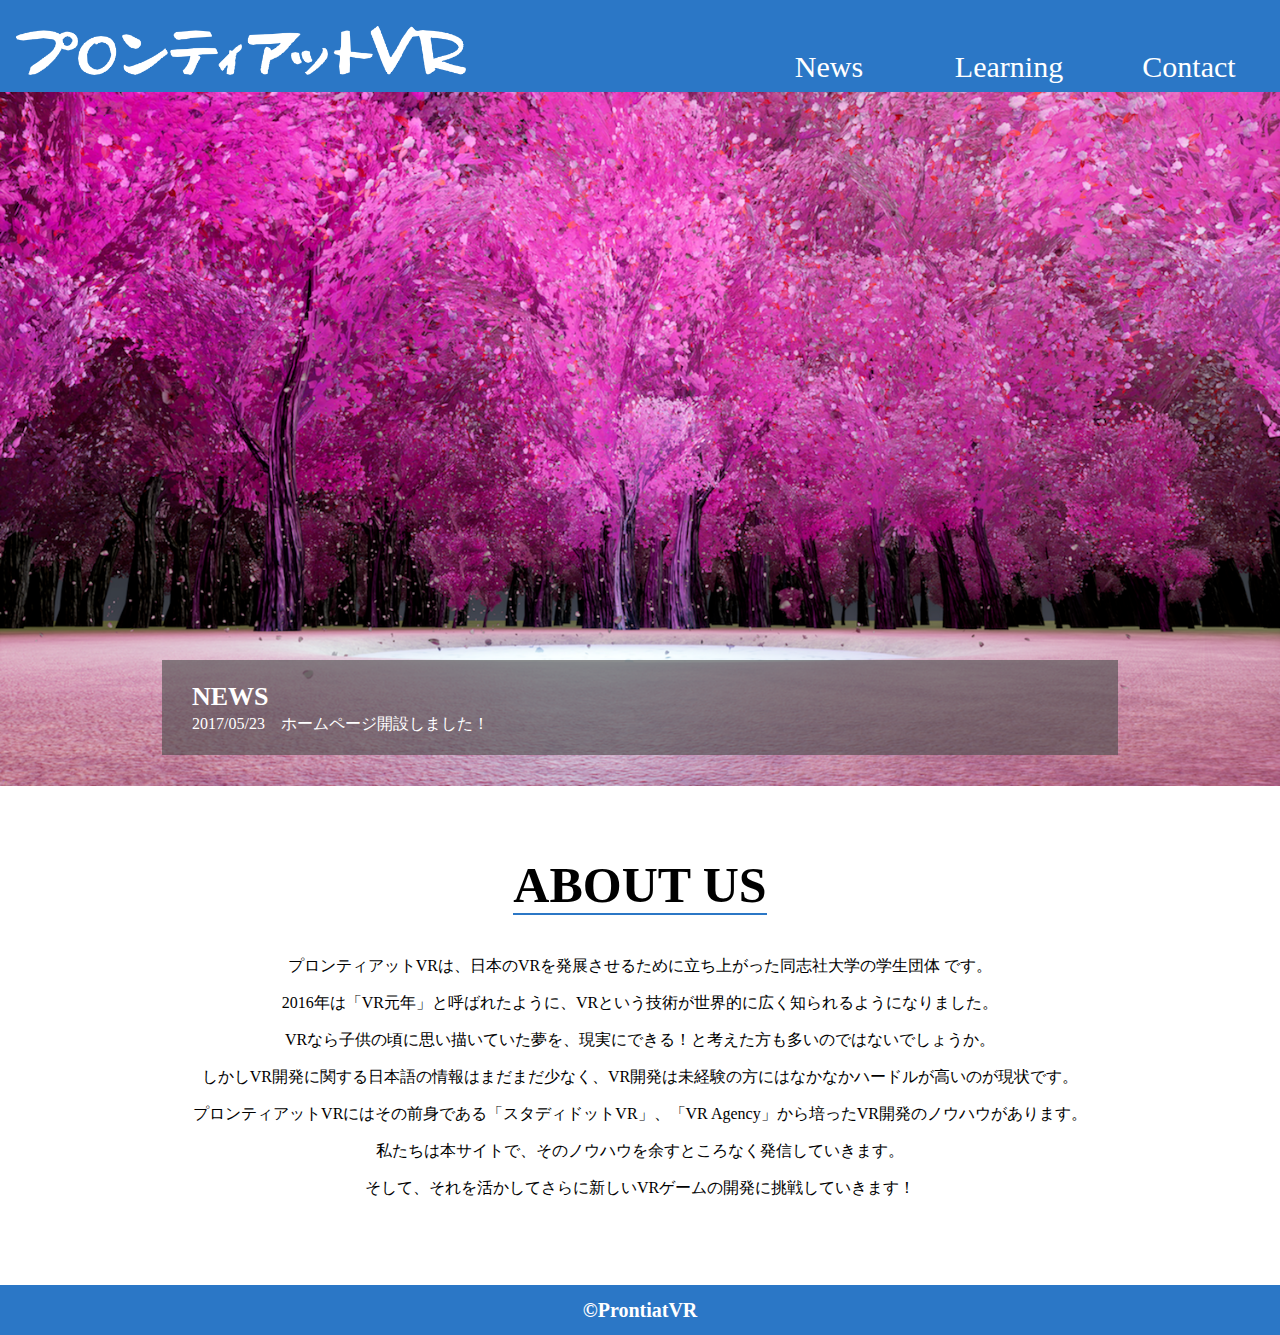
<file: index.html>
<!DOCTYPE html>
<html lang="ja">
<head>
  <meta charset="utf-8">
  <title>プロンティアットVR</title>
  <link rel="stylesheet" href="main_top.css">
  <meta name="viewport" content="width=device-width,initial-scale=1.0">
</head>
<body>
  <header>
       <p><a href="index.html"><img src="images/logo_pronti.png"></a></p>
     <div id="pc_menu">
      <ul>
        <li><a href="news.html">News</a></li>
        <li><a href="http://www.prontiatvr.com/learning/devblog">Learning</a></li>
        <li><a href="contact.html">Contact</a></li>
      </ul>
    </div>>
  </header>
  <div id="smt_menu">
    <ul>
      <li><a href="news.html"><img src="images/icn_news.png"></a></li>
      <li><a href="http://www.prontiatvr.com/learning/devblog"><img src="images/icn_learning.png"></a></li>
      <li><a href="contact.html"><img src="images/icn_contact.png"></a></li>
    </ul>
  </div>
  <div id="pc_sakura">
    <img src="images/pc_sakura.png">
  </div>
  <div id="pc_news">
    <h2>NEWS</h2>
    <P> 2017/05/23　ホームページ開設しました！</P>
  </div>
  <div id="smt_sakura">
    <img src="images/smt_sakura.png">
  </div>
  <div id="smt_news">
        <h2><span style="border-bottom:solid 2px rgb(43, 119, 198);">NEWS</span></h2>
        <P>2017/05/23　ホームページ開設しました！</P>
  </div>
  <div id="about_us">
    <main>
      <h2><span style="border-bottom:solid 2px rgb(43, 119, 198);">ABOUT US</span></h2>
      <P>プロンティアットVRは、日本のVRを発展させるために立ち上がった同志社大学の学生団体
です。</p><p>
2016年は「VR元年」と呼ばれたように、VRという技術が世界的に広く知られるようになりました。</p><p>
VRなら子供の頃に思い描いていた夢を、現実にできる！と考えた方も多いのではないでしょうか。</p><p>
しかしVR開発に関する日本語の情報はまだまだ少なく、VR開発は未経験の方にはなかなかハードルが高いのが現状です。</p><p>
プロンティアットVRにはその前身である「スタディドットVR」、「VR Agency」から培ったVR開発のノウハウがあります。</p><p>
私たちは本サイトで、そのノウハウを余すところなく発信していきます。</p><p>
そして、それを活かしてさらに新しいVRゲームの開発に挑戦していきます！</P>
    </main>
    <div class="clear"></div>
  </div>
  <footer><h4>
    ©︎ProntiatVR</h4>
  </footer>
</body>
</html>
</file>
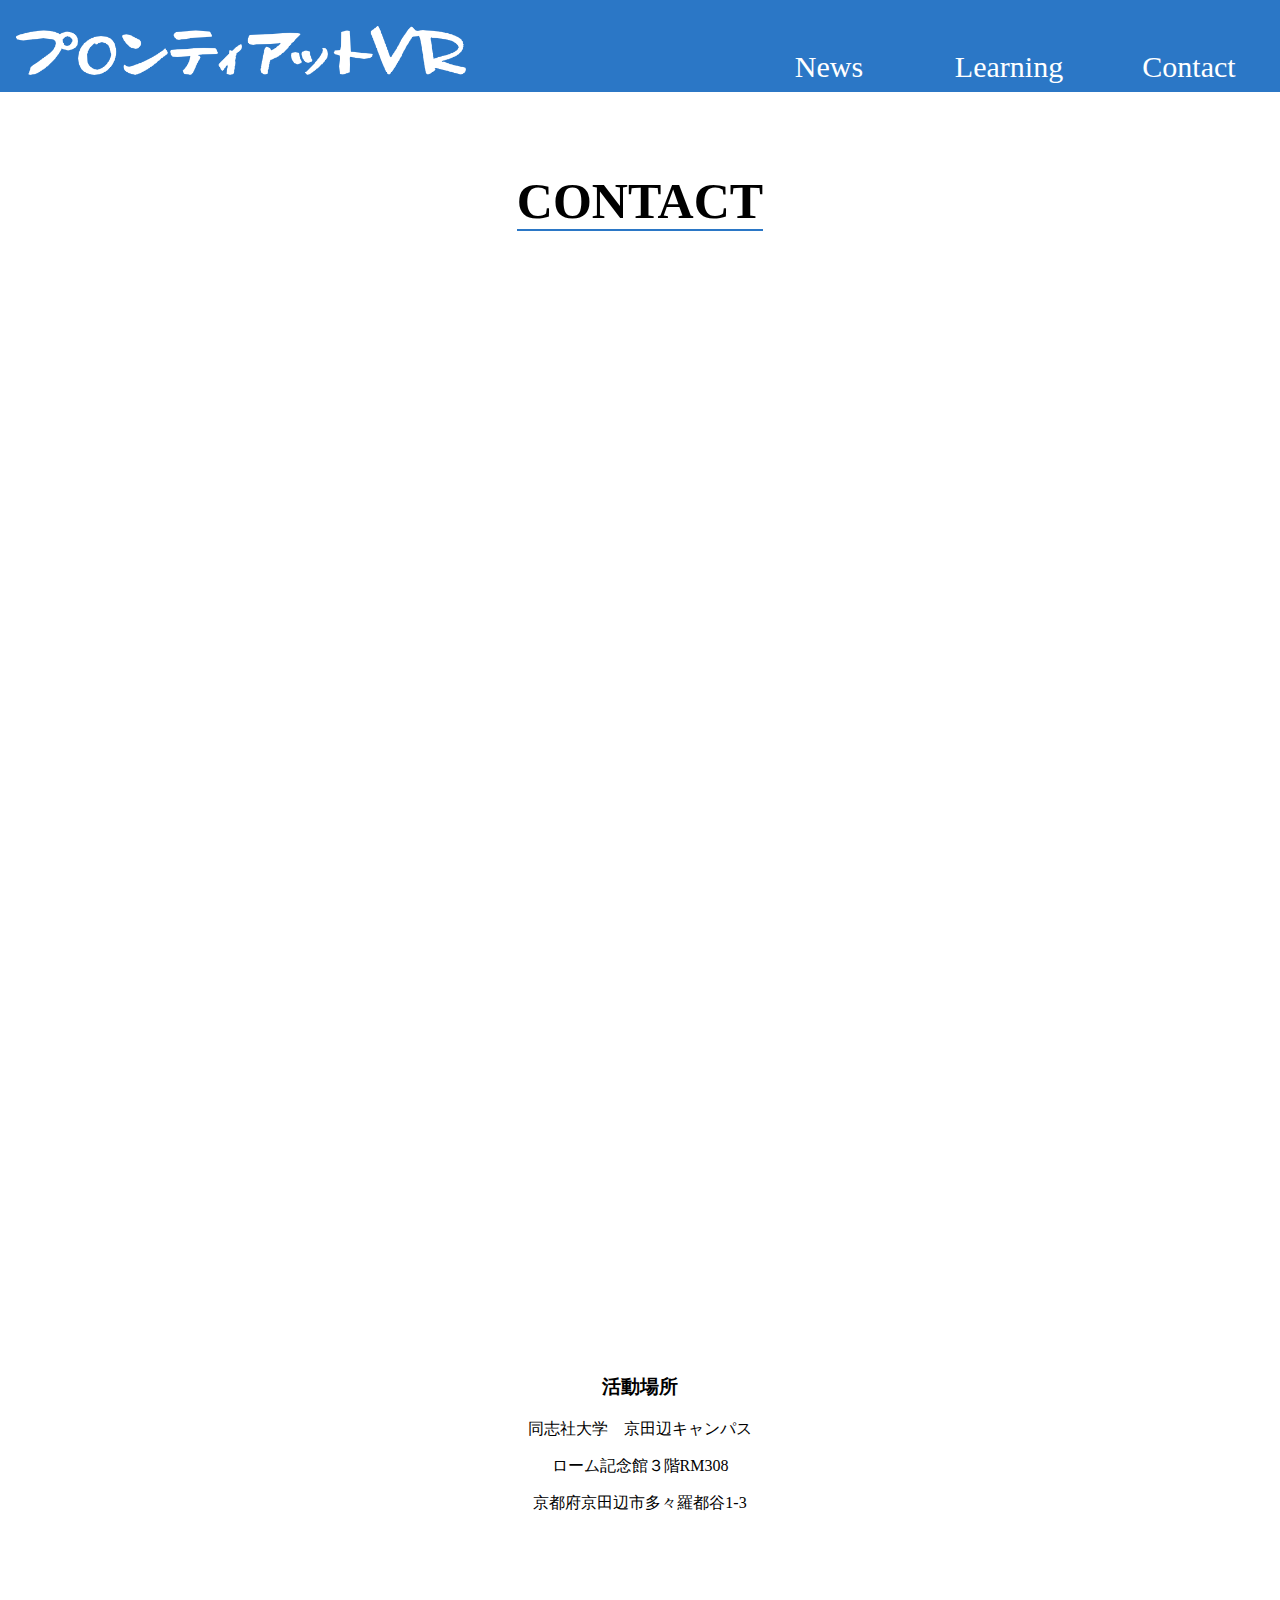
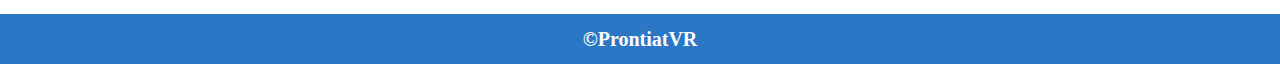
<file: contact.html>
<!DOCTYPE html>
<html lang="ja">
    <head>
        <meta charset="utf-8">
        <title>プロンティアットVR</title>
        <link rel="stylesheet" href="main.css">
        <link rel="stylesheet" href="contact.css">
        <meta name="viewport" content="width=device-width,initial-scale=1.0">
        <!-- GoogleAnalyticsのトラッキングコード -->
        <script type="text/javascript" src="googleAnalytics.js"></script>
    </head>
    <body>
        <header>
            <p><a href="index.html"><img src="images/logo_pronti.png"></a></p>
            <div id="pc_menu">
                <ul>
                    <li><a href="news.html">News</a></li>
                    <li><a href="http://www.prontiatvr.com/learning/devblog">Learning</a></li>
                    <li><a href="contact.html">Contact</a></li>
                </ul>
            </div>
        </header>
        <div id="smt_menu">
            <ul>
                <li><a href="news.html"><img src="images/icn_news.png"></a></li>
                <li><a href="http://www.prontiatvr.com/learning/devblog"><img src="images/icn_learning.png"></a></li>
                <li><a href="contact.html"><img src="images/icn_contact.png"></a></li>
            </ul>
        </div>
        <div id="contact">
            <main>
                <h2><span style="border-bottom:solid 2px rgb(43, 119, 198);">CONTACT</span></h2>
                <iframe src="https://docs.google.com/forms/d/e/1FAIpQLSeNSRO_mSz17ZyJprLE3MjU6rBkI9ErPcbd7DhbiFn35Xralw/viewform?embedded=true" width="100%" height="1080" frameborder="0" marginheight="0" marginwidth="0">読み込んでいます...</iframe>
                <h3>活動場所</h3>
                <p>同志社大学　京田辺キャンパス</p>
                <P>ローム記念館３階RM308</P>
                <P>京都府京田辺市多々羅都谷1-3</P>
            </main>
            <div class="clear"></div>
        </div>
        <footer><h4>
            ©︎ProntiatVR</h4>
        </footer>
    </body>
</html>
</file>
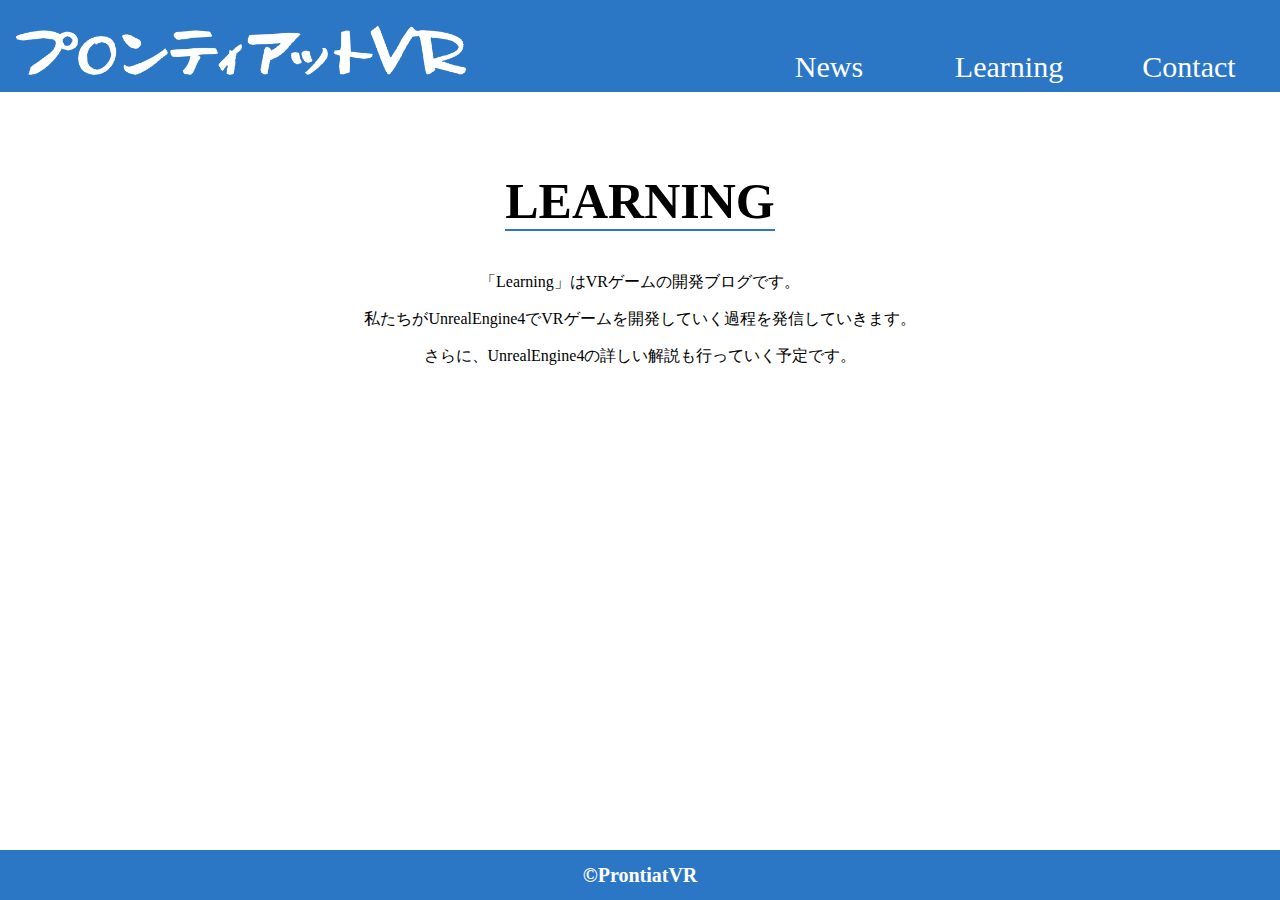
<file: learning.html>
<!DOCTYPE html>
<html lang="ja">
<head>
  <meta charset="utf-8">
  <title>プロンティアットVR</title>
  <link rel="stylesheet" href="main.css">
  <meta name="viewport" content="width=device-width,initial-scale=1.0">
</head>
<body>
  <header>
       <p><a href="index.html"><img src="images/logo_pronti.png"></a></p>
    <div id="pc_menu">
      <ul>
        <li><a href="news.html">News</a></li>
        <li><a href="http://www.prontiatvr.com/learning/devblog">Learning</a></li>
        <li><a href="contact.html">Contact</a></li>
      </ul>
    </div>
  </header>
  <div id="smt_menu">
    <ul>
      <li><a href="news.html"><img src="images/icn_news.png"></a></li>
      <li><a href="http://www.prontiatvr.com/learning/devblog"><img src="images/icn_learning.png"></a></li>
      <li><a href="contact.html"><img src="images/icn_contact.png"></a></li>
    </ul>
  </div>
  <div id="learning">
    <main>
      <h2><span style="border-bottom:solid 2px rgb(43, 119, 198);">LEARNING</span></h2>
      <p>「Learning」はVRゲームの開発ブログです。</p>
      <p>私たちがUnrealEngine4でVRゲームを開発していく過程を発信していきます。</p>
      <p>さらに、UnrealEngine4の詳しい解説も行っていく予定です。</p>
    </main>
    <div class="clear"></div>
  </div>
  <footer><h4>
    ©︎ProntiatVR</h4>
  </footer>
</body>
</html>
</file>
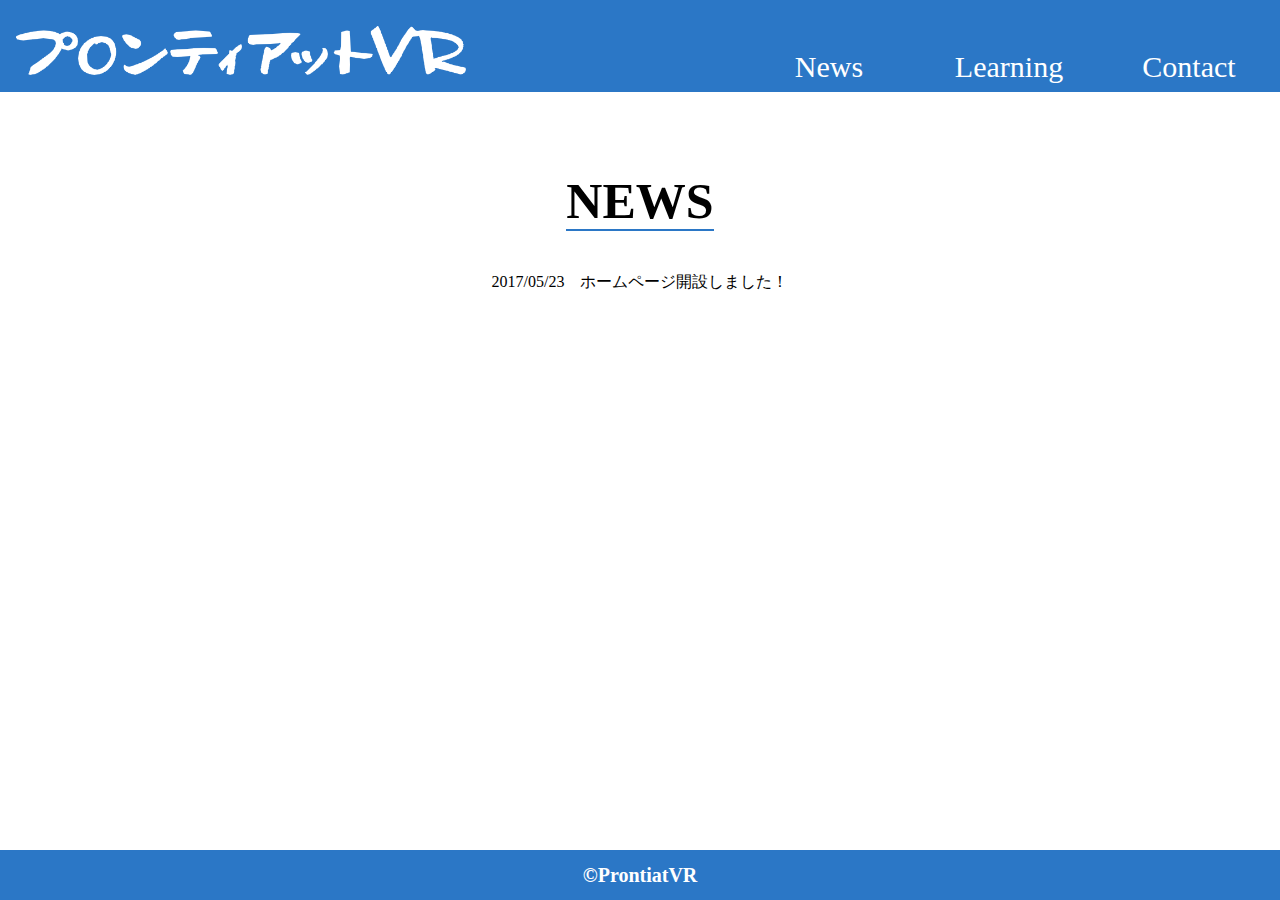
<file: news.html>
<!DOCTYPE html>
<html lang="ja">
<head>
  <meta charset="utf-8">
  <title>プロンティアットVR</title>
  <link rel="stylesheet" href="main.css">
  <meta name="viewport" content="width=device-width,initial-scale=1.0">
</head>
<body>
  <header>
       <p><a href="index.html"><img src="images/logo_pronti.png"></a></p>
    <div id="pc_menu">
      <ul>
        <li><a href="news.html">News</a></li>
        <li><a href="http://www.prontiatvr.com/learning/devblog.html">Learning</a></li>
        <li><a href="contact.html">Contact</a></li>
      </ul>
    </div>
  </header>
  <div id="smt_menu">
    <ul>
      <li><a href="news.html"><img src="images/icn_news.png"></a></li>
      <li><a href="http://www.prontiatvr.com/learning/devblog.html"><img src="images/icn_learning.png"></a></li>
      <li><a href="contact.html"><img src="images/icn_contact.png"></a></li>
    </ul>
  </div>
  <div id="news">
    <main>
      <h2><span style="border-bottom:solid 2px rgb(43, 119, 198);">NEWS</span></h2>
      <P>2017/05/23　ホームページ開設しました！</P>
    </main>
    <div class="clear"></div>
  </div>
  <footer>
    <h4>©︎ProntiatVR</h4>
  </footer>
</body>
</html>
</file>
<file: main_top.css>
/*------------------------------------
全体
--------------------------------------*/
html,body{
  height: 100%;
  width: 100%;
  margin: 0;
  padding: 0;
}
img{
  width: 100%;
}
.clear{
  clear: both;
}
h2{
  font-size: 50px;
  text-align: center;
}
li,p,h2,h4{
  font-family: serif;
}
/*ーーーーーーーーーーーーーーーーーーーーーーーーーーーーーーーーーーーーーーーースマホーーー*/
@media screen and (max-width:480px){
  body{
    position: relative;
    right: 0;
    overflow-x: hidden;
  }
  h2{
    font-size: 30px;
  }
}
/*------------------------------------
ヘッダー
--------------------------------------*/
header{
  padding: 1px;
  height: 90px;
  text-align: left;
  background-color: rgb(43, 119, 198);
  font-size: 35px;
}
header h1{
  color: white;
}
header img{
  height: auto;
  width: 450px;
  position: relative;
  top: -10px;
  left: 15px;
}
/*ーーーーーーーーーーーーーーーーーーーーーーーーーーーーーーーーーーーーーーーースマホーーー*/
@media screen and (max-width:480px){
  header{
    height: 60px;
  }
  header img{
    width: 95%;
    height: auto;
    position: relative;
    top: -25px;
    left: 0;
  }
}
/*ーーーーーーーーーーーーーーーーーーーーーーーーーーーーーーーーーーースマホ用メニューーーー*/
/*ーーーーーーーーーーーーーーーーーーーーーーーーーーーーーーーーーーーーーーーースマホーーー*/
/*------------------------------------
PC用メニュー
--------------------------------------*/
#pc_menu{
  float: right;
  position: absolute;
  top: 40px;
  right: 1px;
  height: 120px;
}
#pc_menu ul{
margin: 0;
padding: 0;
list-style: none;
}
#pc_menu li{
display: inline;
padding: 0;
margin: 0;
float: left;
}
#pc_menu li a{
display: inline-block;
padding: 10px;
text-decoration: none;
width: 160px;
margin right: 30px;
text-align: center;
font-size: 30px;
color: white;
}
#pc_menu li a:hover{
  color: rgb(245, 242, 9);
}

/*ーーーーーーーーーーーーーーーーーーーーーーーーーーーーーーーーーーーーーーーースマホーーー*/

/*ーーーーーーーーーーーーーーーーーーーーーーーーーーーーーーーーーーーースマホ用メニューーー*/
#smt_menu{
  display: none;
}
/*ーーーーーーーーーーーーーーーーーーーーーーーーーーーーーーーーーーーーーーーースマホーーー*/
@media screen and (max-width:1150px){
  #pc_menu{
    display: none;
  }
  #smt_menu{
    display: block;
    height: 80px;
    position: relative;
    top: -1px;
    border: 2px solid  rgb(90, 140, 193);
    background-color: rgb(90, 140, 193);
  }
  #smt_menu ul{
    margin: 0;
    padding: 0;
    list-style: none;
  }
  #smt_menu ul img{
    display: table-cell;
    height: 70px;
    width: auto;
    margin: 4px 10px;
    position: relative;
    top: -11px;
  }
  #smt_menu li{
    display: inline;
    height: 75px;
    padding: 0;
    margin: 0;
    margin-right: 10px;
    float: left;
    width: 20%;
  }
  #smt_menu li a{
    display: inline-block;
    padding: 10px;
    height: 80px;
    text-decoration: none;
    }
  }
}
/*------------------------------------
ニュース
--------------------------------------*/
#pc_sakura img{
  width: 100%;
  height: auto;
}
#pc_news{
  height: auto;
  width: 70%;
  margin: auto;
  padding: 1px 30px 0;
  position: relative;
  top: -130px;
  background-color: rgba(78, 77, 77, 0.63);
}
#pc_news h2{
  font-size: 26px;
  color: white;
  text-align: left;
  }
#pc_news p{
  color: white;
  position: relative;
  top: -20px;
}
#smt_news,#smt_sakura{
  display: none;
}
/*ーーーーーーーーーーーーーーーーーーーーーーーーーーーーーーーーーーーーーーーースマホーーー*/
@media screen and (max-width:480px){
  #pc_news,#pc_sakura{
    display: none;
  }
  #smt_sakura{
    display: block;
    width: 100%;
    height: auto;
    position: relative;
    top: -2px;
  }
  #smt_news{
    display: block;
    width: 80%;
    height: 87px;
    margin: auto;
    padding: 30px;
    position: relative;
    top: -53px;
  }
  #smt_news h2{
    text-align: left;
  }
  #smt_news p{
    text-align: left;
  }
}

/*------------------------------------
コンテンツ
--------------------------------------*/
#about_us {
  margin: 20px 0;
  padding: 30px 0;
  width: 100%;
  position: relative;
  top: -120px;
}
#about_us p{
    text-align: center;
}
/*ーーーーーーーーーーーーーーーーーーーーーーーーーーーーーーーーーーーーーーーースマホーーー*/
@media screen and (max-width:480px){
  #about_us main{
    width: 80%;
    margin: auto;
    padding: 15px;
    position: relative;
    top: 30px;
  }
  #about_us p,#about_us h2{
    text-align: left;
  }
}

/*------------------------------------
フッター
--------------------------------------*/
footer{
  height: 50px;
  width: 100%;
  position: relative;
  top: -100px;
  text-align: center;
  background-color: rgb(43, 119, 198);
}
footer h4{
  height: 45px;
  margin: 0;
  color: white;
  line-height: 50px;
  font-size: 20px;
}
</file>
<file: main.css>
/*------------------------------------
全体
--------------------------------------*/
html,body{
  height: 100%;
  width: 100%;
  margin: 0;
  padding: 0;
}
img{
  width: 100%;
}
h2{
  font-size: 50px;
}
.clear{
  clear: both;
}
li,p,h2,h4{
  font-family: serif;
}
/*ーーーーーーーーーーーーーーーーーーーーーーーーーーーーーーーーーーーーーーーースマホーーー*/
@media screen and (max-width:1150px){
  body{
    position: relative;
    right: 0;
    overflow-x: hidden;
  }
  h2{
    font-size: 30px;
  }
}
/*------------------------------------
ヘッダー
--------------------------------------*/
header{
  padding: 1px;
  height: 90px;
  text-align: left;
  background-color: rgb(43, 119, 198);
  font-size: 35px;
}
header h1{
  color: white;
}
header img{
  height: auto;
  width: 450px;
  position: relative;
  top: -10px;
  left: 15px;
}
/*ーーーーーーーーーーーーーーーーーーーーーーーーーーーーーーーーーーーーーーーースマホーーー*/
@media screen and (max-width:480px){
  header{
    height: 60px;
  }
  header img{
    width: 95%;
    height: auto;
    position: relative;
    top: -25px;
    left: 0;
  }
}
/*ーーーーーーーーーーーーーーーーーーーーーーーーーーーーーーーーーーースマホ用メニューーーー*/
/*ーーーーーーーーーーーーーーーーーーーーーーーーーーーーーーーーーーーーーーーースマホーーー*/
/*------------------------------------
PC用メニュー
--------------------------------------*/
#pc_menu{
  float: right;
  position: absolute;
  top: 40px;
  right: 1px;
  height: 120px;
}
#pc_menu ul{
margin: 0;
padding: 0;
list-style: none;
}
#pc_menu li{
display: inline;
padding: 0;
margin: 0;
float: left;
}
#pc_menu li a{
display: inline-block;
padding: 10px;
text-decoration: none;
width: 160px;
margin right: 30px;
text-align: center;
font-size: 30px;
color: white;
}
#pc_menu li a:hover{
  color: rgb(245, 242, 9);
}

/*ーーーーーーーーーーーーーーーーーーーーーーーーーーーーーーーーーーーーーーーースマホーーー*/

/*ーーーーーーーーーーーーーーーーーーーーーーーーーーーーーーーーーーーースマホ用メニューーー*/
#smt_menu{
  display: none;
}
/*ーーーーーーーーーーーーーーーーーーーーーーーーーーーーーーーーーーーーーーーースマホーーー*/
@media screen and (max-width:1150px){
  #pc_menu{
    display: none;
  }
  #smt_menu{
    display: block;
    height: 80px;
    position: relative;
    top: -1px;
    border: 2px solid  rgb(90, 140, 193);
    background-color: rgb(90, 140, 193);
  }
  #smt_menu ul{
    margin: 0;
    padding: 0;
    list-style: none;
  }
  #smt_menu ul img{
    display: table-cell;
    height: 70px;
    width: auto;
    margin: 4px 10px;
    position: relative;
    top: -10px;
  }
  #smt_menu li{
    display: inline;
    padding: 0;
    margin: 0;
    margin-right: 10px;
    float: left;
    width: 20%;
  }
  #smt_menu li a{
    display: inline-block;
    padding: 10px;
    text-decoration: none;
    }
  }
/*------------------------------------
メインコンテンツ
--------------------------------------*/
#news,#learning,#contact{
  margin: auto;
    margin-bottom: 100px;
    margin-top: 80px;
  text-align: center;
  width: 100%;
}

#news h3,
#learning h3{
    font-size: 2em;
    color: rgb(249,111,52);
}

/*ーーーーーーーーーーーーーーーーーーーーーーーーーーーーーーーーーーーーーーーースマホーーー*/
@media screen and (max-width:1150px){
  #news,#learning,#contact{
    width: 95%;
  }
}

/*------------------------------------
フッター
--------------------------------------*/
footer{
  height: 50px;
  width: 100%;
  text-align: center;
  background-color: rgb(43, 119, 198);
  position:absolute;
  bottom: 0;
}
footer h4{
  height: 45px;
  margin: 0;
  color: white;
  line-height: 50px;
  font-size: 20px;
}

/*ーーーーーーーーーーーーーーーーーーーーーーーーーーーーーーーーーーーーーーーースマホーーー*/
@media screen and (max-width:1150px){
    footer{
        position: static;
    }
    #news_footer {
        position: absolute;
        bottom: 0;
    }
}
</file>
<file: contact.css>
/*------------------------------------
全体
--------------------------------------*/
html,body{
  height: 100%;
  width: 100%;
  margin: 0;
  padding: 0;
}
img{
  width: 100%;
}
h2{
  font-size: 50px;
}
.clear{
  clear: both;
}
li,p,h2,h4{
  font-family: serif;
}
/*ーーーーーーーーーーーーーーーーーーーーーーーーーーーーーーーーーーーーーーーースマホーーー*/
@media screen and (max-width:1150px){
  body{
    position: relative;
    right: 0;
    overflow-x: hidden;
  }
  h2{
    font-size: 30px;
  }
}
/*------------------------------------
ヘッダー
--------------------------------------*/
header{
  padding: 1px;
  height: 90px;
  text-align: left;
  background-color: rgb(43, 119, 198);
  font-size: 35px;
}
header h1{
  color: white;
}
header img{
  height: auto;
  width: 450px;
  position: relative;
  top: -10px;
}
/*ーーーーーーーーーーーーーーーーーーーーーーーーーーーーーーーーーーーーーーーースマホーーー*/
@media screen and (max-width:1150px){
  header{
    height: 60px;
  }
  header img{
    width: 95%;
    height: auto;
    position: relative;
    top: -25px;
  }
}
/*ーーーーーーーーーーーーーーーーーーーーーーーーーーーーーーーーーーースマホ用メニューーーー*/
/*ーーーーーーーーーーーーーーーーーーーーーーーーーーーーーーーーーーーーーーーースマホーーー*/
/*------------------------------------
PC用メニュー
--------------------------------------*/
#pc_menu{
  float: right;
  position: absolute;
  top: 40px;
  right: 1px;
  height: 120px;
}
#pc_menu ul{
margin: 0;
padding: 0;
list-style: none;
}
#pc_menu li{
display: inline;
padding: 0;
margin: 0;
float: left;
}
#pc_menu li a{
display: inline-block;
padding: 10px;
text-decoration: none;
width: 160px;
margin right: 30px;
text-align: center;
font-size: 30px;
color: white;
}
#pc_menu li a:hover{
  color: rgb(245, 242, 9);
}

/*ーーーーーーーーーーーーーーーーーーーーーーーーーーーーーーーーーーーーーーーースマホーーー*/

/*ーーーーーーーーーーーーーーーーーーーーーーーーーーーーーーーーーーーースマホ用メニューーー*/
#smt_menu{
  display: none;
}
/*ーーーーーーーーーーーーーーーーーーーーーーーーーーーーーーーーーーーーーーーースマホーーー*/
@media screen and (max-width:1150px){
  #pc_menu{
    display: none;
  }
  #smt_menu{
    display: block;
    height: 80px;
    position: relative;
    top: -1px;
    border: 2px solid  rgb(90, 140, 193);
    background-color: rgb(90, 140, 193);
  }
  #smt_menu ul{
    margin: 0;
    padding: 0;
    list-style: none;
  }
  #smt_menu ul img{
    display: table-cell;
    height: 70px;
    width: auto;
    margin: 4px 10px;
    position: relative;
    top: -10px;
  }
  #smt_menu li{
    display: inline;
    padding: 0;
    margin: 0;
    margin-right: 10px;
    float: left;
    width: 20%;
  }
  #smt_menu li a{
    display: inline-block;
    padding: 10px;
    text-decoration: none;
    }
  }
/*------------------------------------
メインコンテンツ
--------------------------------------*/
#news,#learning,#contact{
  margin: auto;
    margin-bottom: 100px;
    margin-top: 80px;
  text-align: center;
  width: 100%;
}

#news h3,
#learning h3{
    font-size: 2em;
    color: rgb(249,111,52);
}

/*ーーーーーーーーーーーーーーーーーーーーーーーーーーーーーーーーーーーーーーーースマホーーー*/
@media screen and (max-width:1150px){
  #news,#learning,#contact{
    width: 95%;
  }
}

/*------------------------------------
フッター
--------------------------------------*/
footer{
  height: 50px;
  width: 100%;
  text-align: center;
  background-color: rgb(43, 119, 198);
  bottom: 0;
  position:relative;
}


footer h4{
  height: 45px;
  margin: 0;
  color: white;
  line-height: 50px;
  font-size: 20px;
}

/*ーーーーーーーーーーーーーーーーーーーーーーーーーーーーーーーーーーーーーーーースマホーーー*/
@media screen and (max-width:1150px){
    footer{
        position: static;
    }
    #news_footer {
        position: absolute;
        bottom: 0;
    }
}
</file>
